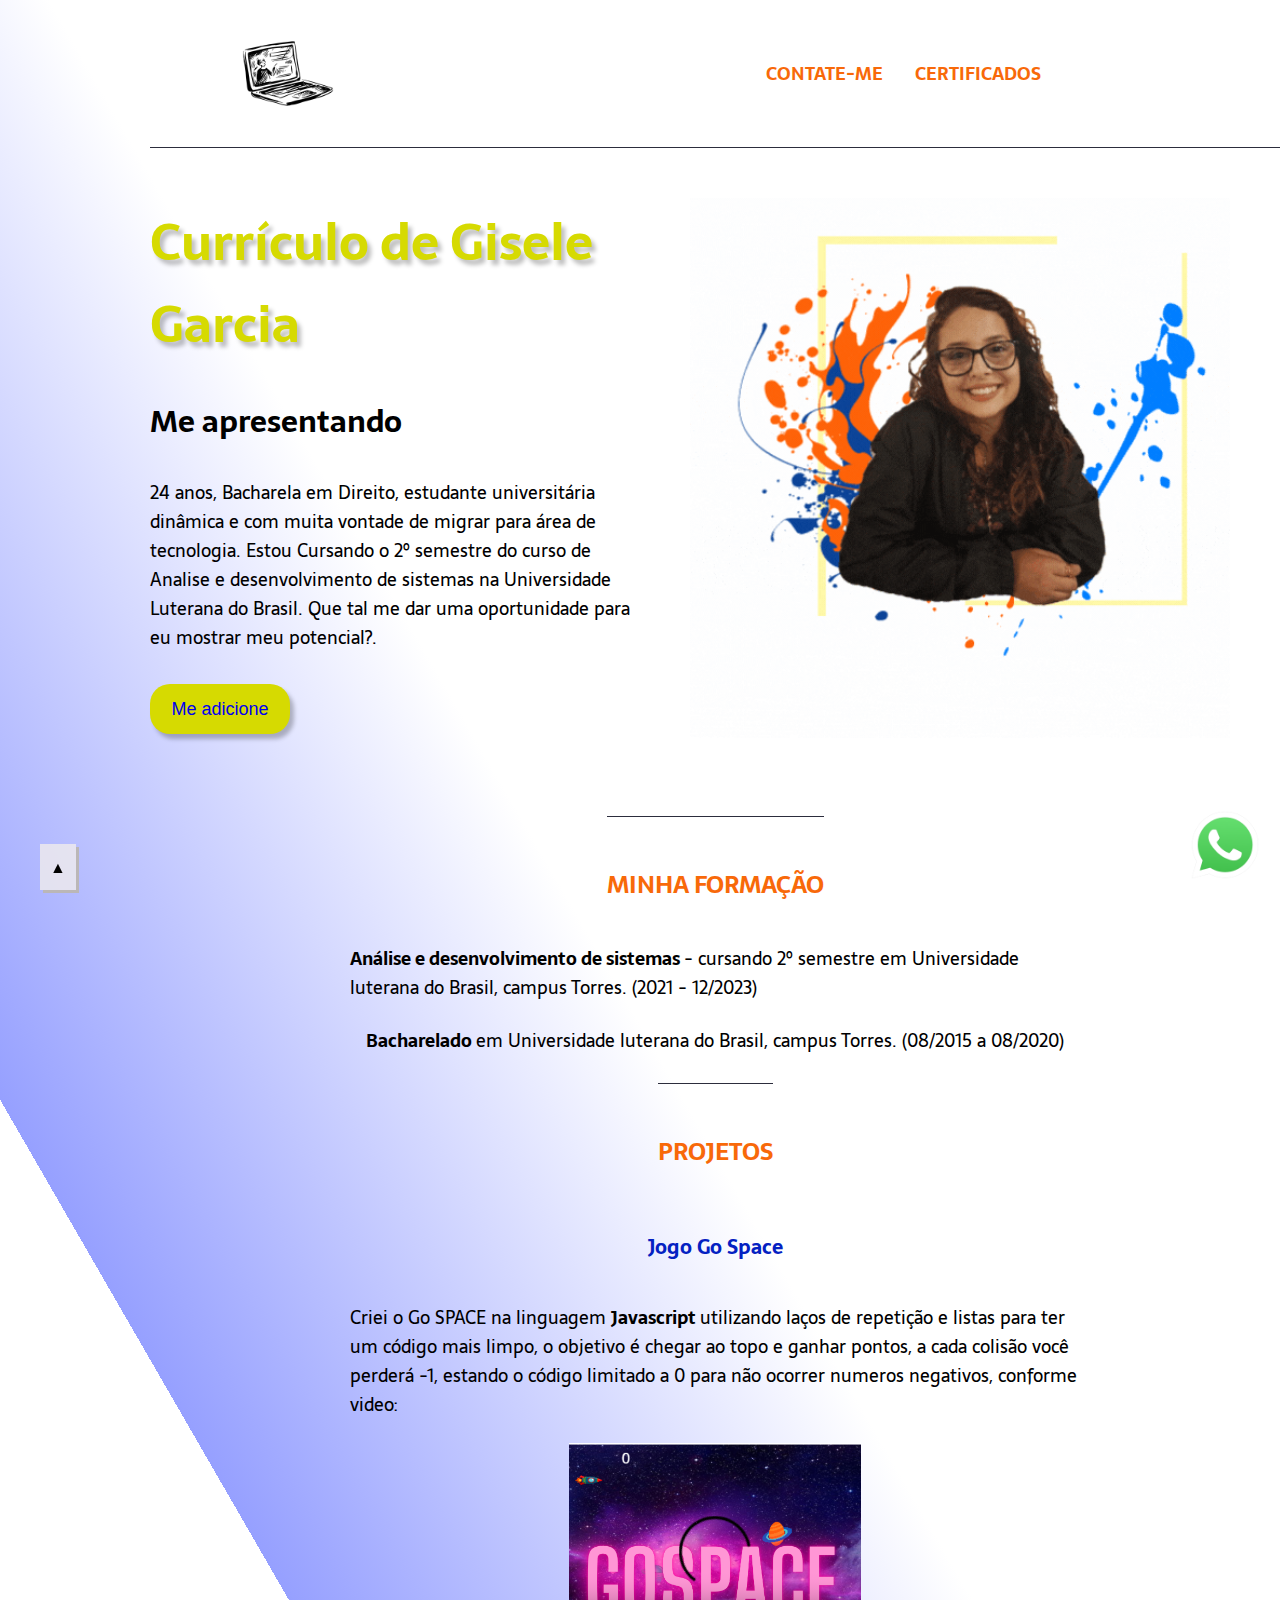
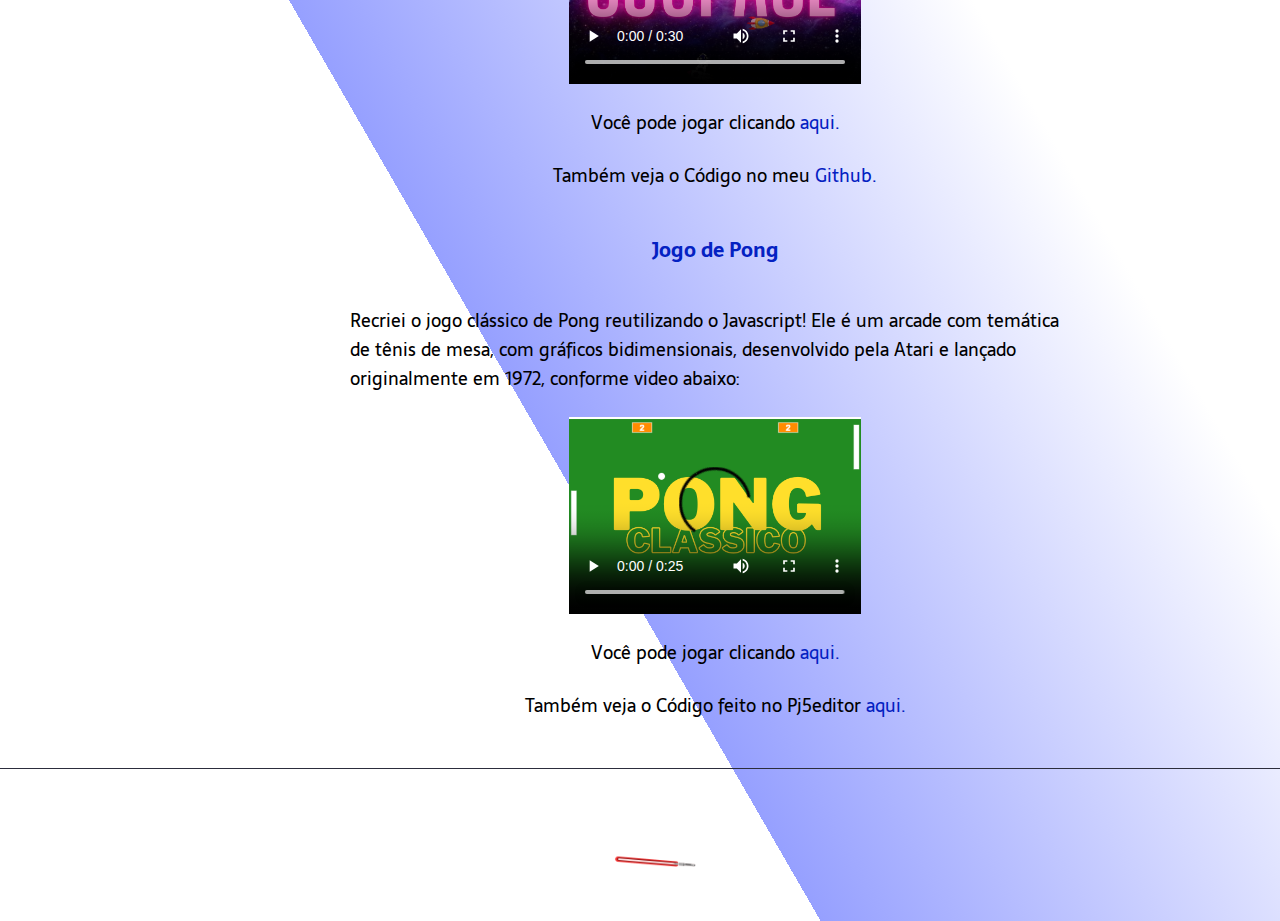
<file: index.html>
<!DOCTYPE html>
<html lang="pt-br">

<head>
    <meta charset="UTF-8">
    <meta name="viewport" content="width=device-width, initial-scale=1.0">
    <meta name = "description" content= " Minha apresentação pessoal aos Tech Recruiter, demonstrando meus conhecimentos em HTML e CSS para conseguir a primeira oportunidade na área de Tecnologia ">
    <title> Meu currículo - em busca da primeira vaga em TI </title>
    <link rel="stylesheet" href="index.css">
    <script src="main.js" defer></script>
    
</head>

<body>
    <header class="cabecalho"> 
        <img class ="logo" src="index/logotipo.png" alt="um robo andando">
        <nav class="menu">
            <a href="https://api.whatsapp.com/send?phone=555100000000" target="_blank"class="menu-item"> Contate-me</a> 
            <a class="menu-item" href="https://cursos.alura.com.br/user/gisele97/fullCertificate/3975271124faffbfd410bc027b52bd0d" target="_blank">Certificados</a>
        </nav>

    </header>

    <main class="conteudo">
        <section class="conteudo-principal">
            <div class="conteudo-principal-escrito">
                <h1 class="conteudo-principal-escrito-titulo"> Gisele Garcia </h1>
                <h2 class="conteudo-principal-escrito-subtitulo"> Me apresentando</h2>
                <p class="paragrafo"> 
                    24 anos, Bacharela em Direito, estudante universitária dinâmica e com muita vontade de migrar para área de tecnologia. 
                    Estou Cursando o 2º semestre do curso de Analise e desenvolvimento de sistemas na Universidade Luterana do Brasil.
                    Que tal me dar uma oportunidade para eu mostrar meu potencial?.
                </p>
                <button class="conteudo-principal-escrito-botao"><a href="https://www.linkedin.com/in/gisele-da-luz-garcia-78688518b/" target="_blank">Me adicione</a></button>
            </div>
            <img class="conteudo-principal-imagem" src="index\Design sem nome.gif" alt=""> 
        </section>

        <section class="conteudo-secundario">
                <h3 class="conteudo-secundario-titulo"> Minha formação</h3>
                <p>
                    <strong> Análise e desenvolvimento de sistemas </strong> - cursando 2º semestre em Universidade luterana do Brasil, campus Torres. (2021 - 12/2023)
                </p>
                <p>
                    <strong> Bacharelado </strong> em Universidade luterana do Brasil, campus Torres. (08/2015 a 08/2020)
                </p>
        </section>
        <section class="conteudo-secundario-projetos">
                <h3 class = "conteudo-secundario-titulo"> Projetos</h3>
                <h4 class="titulo-jogo"> Jogo Go Space </h4>
                <p>
                    Criei o Go SPACE na linguagem <strong>Javascript </strong> utilizando laços de repetição e listas para ter um código mais limpo,  o objetivo é chegar ao topo e ganhar pontos, a cada colisão você perderá -1, estando o código limitado a 0 para não ocorrer numeros negativos, conforme video:
                </p>

                <video width="40%" poster="index/poster_gospace.png" controls>
                    <source src="index/gospace.mp4"  type="video/mp4">
                    Video não compatível com seu navegador
                </video>

                <p>
                    Você pode jogar clicando <a class="link-acesso" href="jogo_gospace.html">aqui.</a>
                </p>
                <p>
                    Também veja o Código no meu <a class="link-acesso" href="https://github.com/giselegarcia/gospace">Github.</a>
                </p>
               
                <h4 class="titulo-jogo">  Jogo de Pong</h4>
                <p>
                    Recriei o jogo clássico de Pong reutilizando o Javascript! Ele é um arcade com temática de tênis de mesa, com gráficos bidimensionais, desenvolvido pela Atari e lançado originalmente em 1972, conforme video abaixo:
                </p>
                <video width="40%" poster="index/poster_pong.png" controls>
                    <source src="index/jogo_de_pong.mp4"  type="video/mp4">
                    Video não compatível com seu navegador
                </video>



                <p>
                    Você pode jogar clicando <a class="link-acesso" href="jogo_pong.html">aqui.</a>
                </p>
                <p>
                    Também veja o Código feito no Pj5editor <a class="link-acesso" href="https://editor.p5js.org/giselegarcia/sketches/wikhNY0RH">aqui.</a>
                </p>

        </section>
    
        <a href="https://api.whatsapp.com/send?phone=555100000000" target="_blank">
            <img class="whatsapp" src="index/btn-whatsapp.png" alt="botao verde com um simbolo de telefone representando o aplicativo Whatsapp" title="Me encontre no Whatsapp">
        </a>
    </main>

    <footer class="rodape">
        <img  class="imagem" src="index/footer.gif" alt="Uma espada de lazer vermelho em movimento">
    </footer>
    <a class="voltatopo" href="#">&#9650;</a>

</body>
</html>
</file>
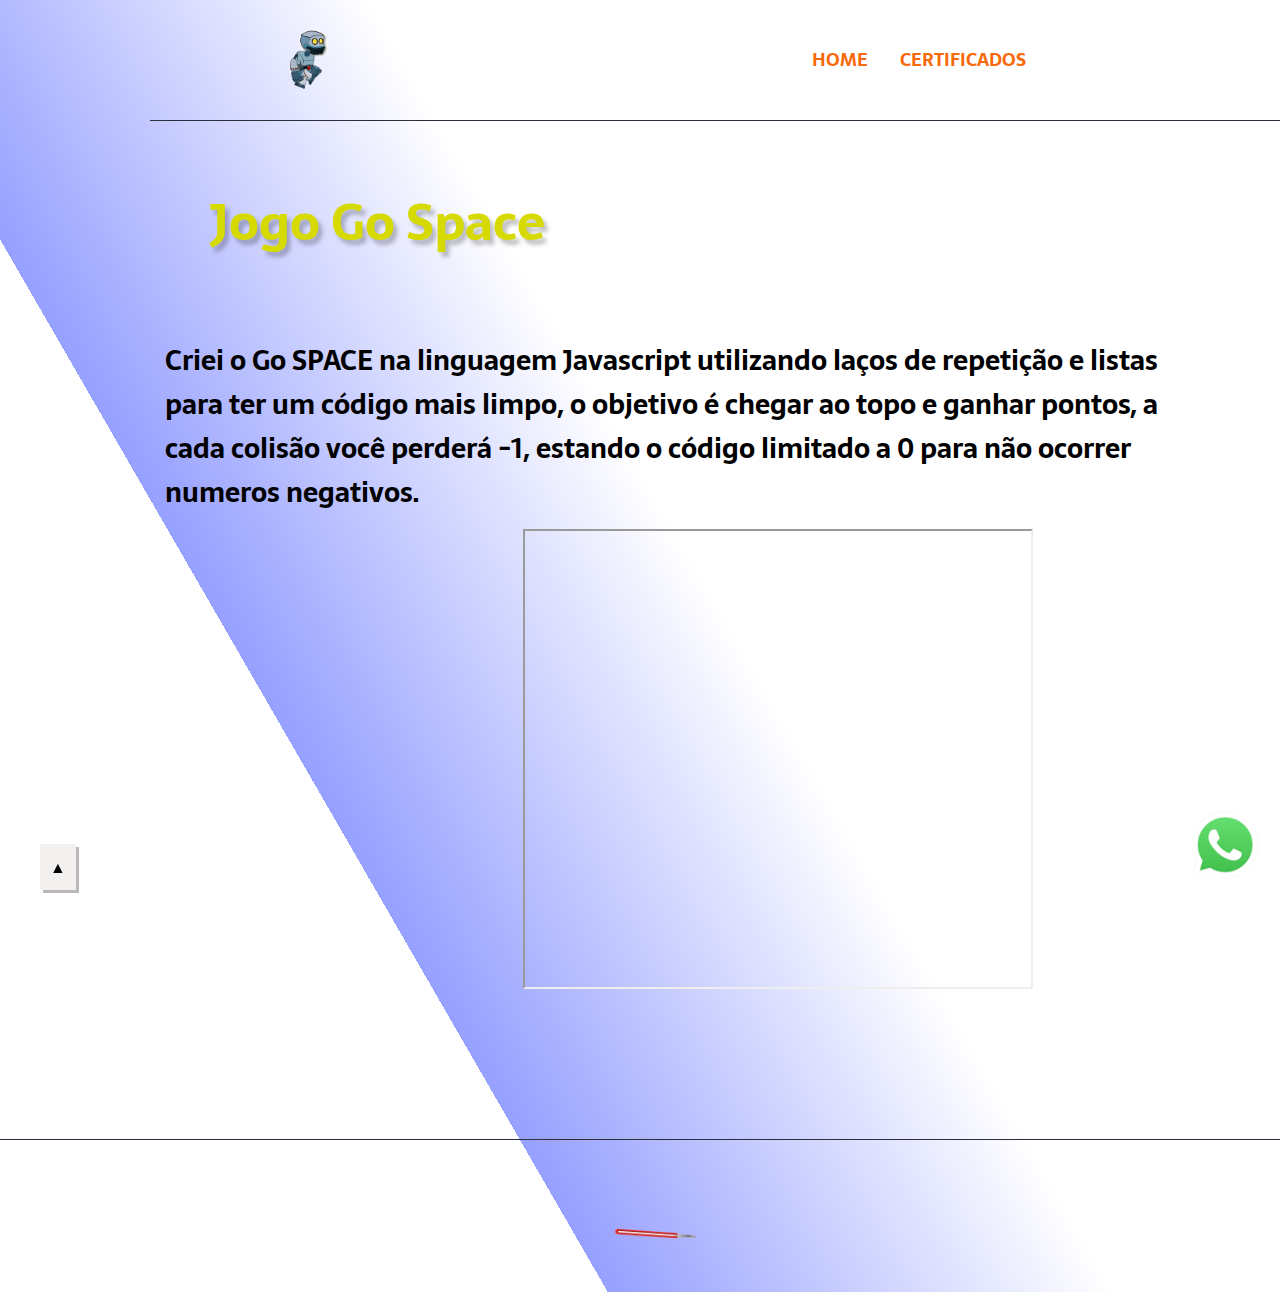
<file: jogo_gospace.html>
<!DOCTYPE html>
<html lang="pt-br">
<head>
    <meta charset="UTF-8">
    <meta http-equiv="X-UA-Compatible" content="IE=edge">
    <meta name="viewport" content="width=device-width, initial-scale=1.0">
    <title>Jogue o Go Space</title>
    <link rel="stylesheet" href="style_jogogospace.css">
</head>
<body>
    <header class="cabecalho"> 
        <img class ="logo" src="index/robo.gif" alt="um robo andando">
        <nav class="menu">
            <a class="menu-item" href="index.html">Home</a> 
            <a class="menu-item" href="https://cursos.alura.com.br/user/gisele97/fullCertificate/3975271124faffbfd410bc027b52bd0d" target="_blank">Certificados</a>
        </nav>
    </header>
    <main class="conteudo">
        <h1 class="conteudo-principal-escrito-titulo"> Jogo Go Space </h1>
        <section class="conteudo-principal">
            <div>
                <h2>
                    Criei o Go SPACE na linguagem <strong>Javascript </strong> utilizando laços de repetição e listas para ter um código mais limpo,  o objetivo é chegar ao topo e ganhar pontos, a cada colisão você perderá -1, estando o código limitado a 0 para não ocorrer numeros negativos.
                </h2>
            </div>
        </section>

        <iframe src="https://editor.p5js.org/giselegarcia/full/7_uuH2L4p" width="510" height="460"></iframe>

        <a href="https://api.whatsapp.com/send?phone=5551982761862" target="_blank">
        <img class="whatsapp" src="index/btn-whatsapp.png" alt="botao verde com um simbolo de telefone representando o aplicativo Whatsapp" title="Me encontre no Whatsapp">
        </a>

    </main>
    <footer class="rodape">
        <img  class="imagem" src="index/footer.gif" alt="Uma espada de lazer vermelho em movimento">
    </footer>

    <a class="voltatopo" href="#">&#9650;</a>
</body>
</html>
</file>
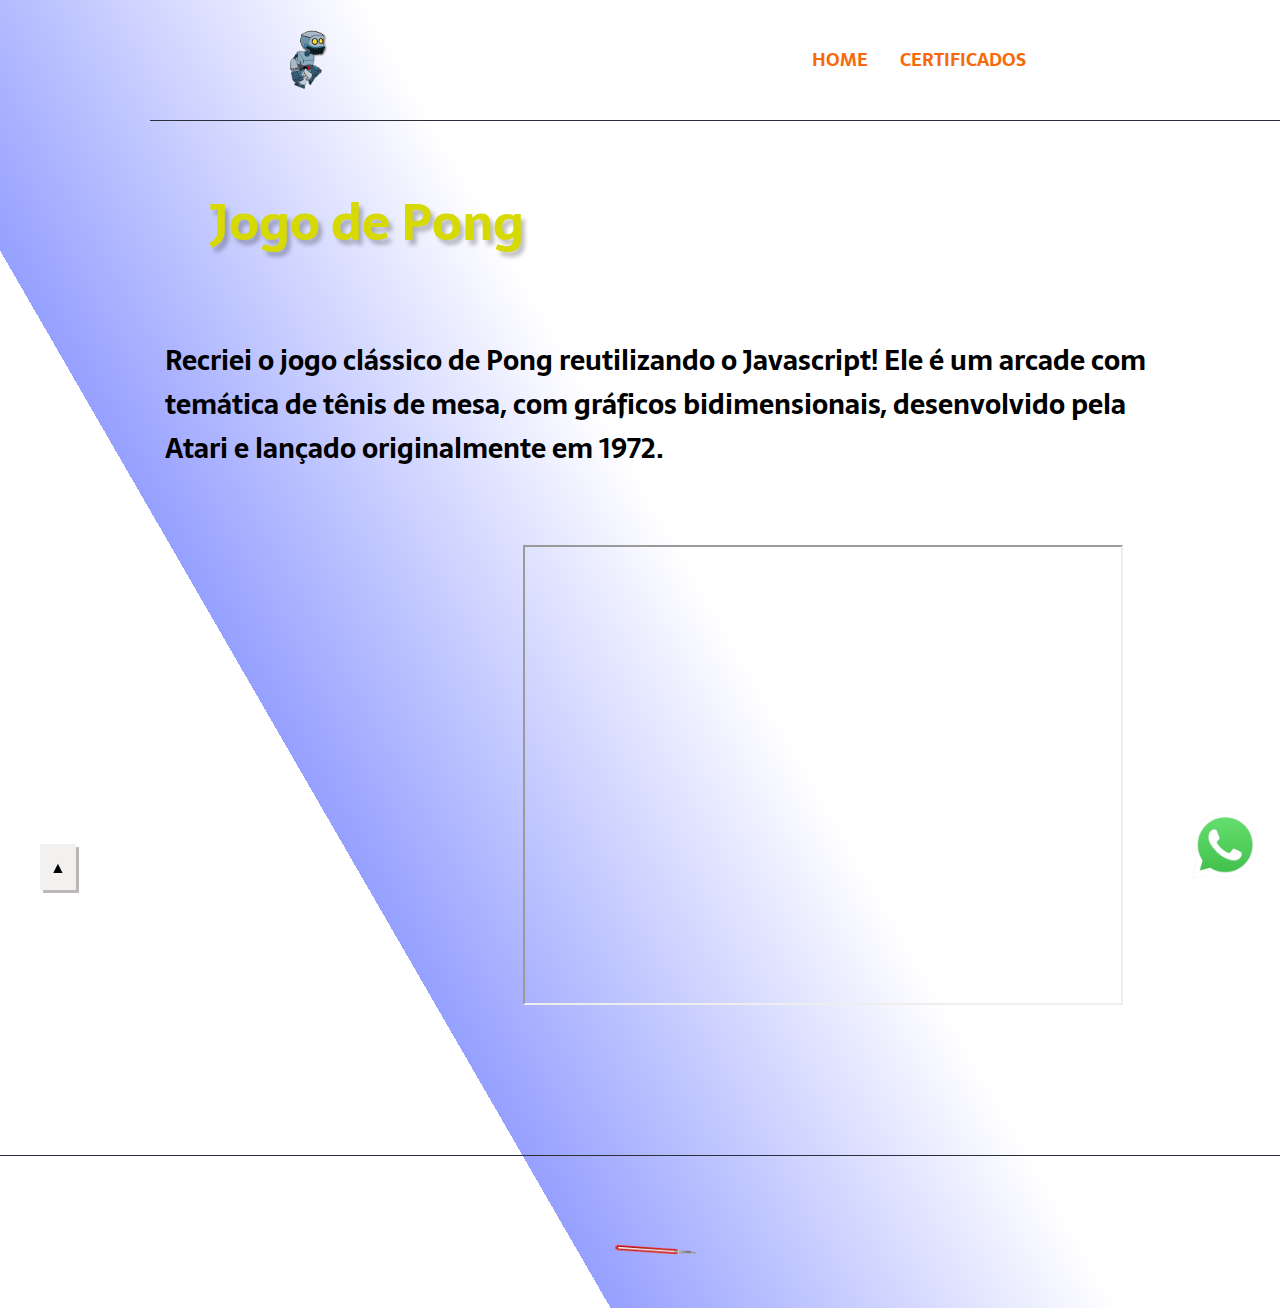
<file: jogo_pong.html>
<!DOCTYPE html>
<html lang="pt-br">
<head>
    <meta charset="UTF-8">
    <meta http-equiv="X-UA-Compatible" content="IE=edge">
    <meta name="viewport" content="width=device-width, initial-scale=1.0">
    <title>Jogue o Pong</title>
    <link rel="stylesheet" href="style_jogopong.css">
</head>
<body>
    <header class="cabecalho"> 
        <img class ="logo" src="index/robo.gif" alt="um robo andando">
        <nav class="menu">
            <a class="menu-item" href="index.html">Home</a> 
            <a class="menu-item" href="https://cursos.alura.com.br/user/gisele97/fullCertificate/3975271124faffbfd410bc027b52bd0d" target="_blank">Certificados</a>
        </nav>
    </header>
    <main class="conteudo">
        <h1 class="conteudo-principal-escrito-titulo"> Jogo de Pong </h1>
        <section class="conteudo-principal">
            <div>
                <h2>
                    Recriei o jogo clássico de Pong reutilizando o Javascript! Ele é um arcade com temática de tênis de mesa, com gráficos bidimensionais, desenvolvido pela Atari e lançado originalmente em 1972.
                </h2>
            </div>
        </section>
        <iframe src="https://editor.p5js.org/giselegarcia/full/wikhNY0RH"width="600px" height="460"></iframe>
        
        <a href="https://api.whatsapp.com/send?phone=5551982761862" target="_blank">
        <img class="whatsapp" src="index/btn-whatsapp.png" alt="botao verde com um simbolo de telefone representando o aplicativo Whatsapp" title="Me encontre no Whatsapp">
        </a>

    </main>
    <footer class="rodape">
        <img  class="imagem" src="index/footer.gif" alt="Uma espada de lazer vermelho em movimento">
    </footer>

    <a class="voltatopo" href="#">&#9650;</a>
</body>
</html>
</file>
<file: index.css>
@import url('https://fonts.googleapis.com/css2?family=Lato:wght@300&family=Sarala:wght@400;700&display=swap');


*{
    margin: 0;
    padding: 0;
    box-sizing: border-box;
    text-decoration: none;
}

body{
    font-family: 'Sarala', sans-serif;
    font-weight: 400;
    font-size: 100%;
    background: linear-gradient(60deg, #ffffff 30%, #9dafff 10%, #96a0ff 5%, #ffffff 55%);
    
}

.cabecalho{
    display: flex;
    flex-direction: row;
    align-items: center;
    justify-content: space-around;
    padding: 24px;
    font-size: 18px;
   
}
.logo{
    width: 8%;
    
}

.menu{
    display: flex;
    gap: 32px;
}
.menu-item{
    text-transform: uppercase;
    font-weight: bold;
    text-decoration:none;
    color: #f86909 ;
}

.menu-item:hover{
    color: #2c2d3d;
    font-size: 20px;
    background-color:#d6da01;
    border: none;
    box-shadow: 4px 5px 4px rgb(0,0,0,0.25);
    border-radius: 20px;
    padding: 15px;
}
.menu-item:active{
    color:#0421c2;
}

.conteudo{
    border-top: 0.4px solid #2c2d3d;
    color: #000000;
    font-size: 18px;
    margin-bottom: 48px;
    margin-left: 150px;
}
.conteudo-principal{
    display: flex;
    justify-content: space-around;
    flex-direction: row;
    align-items: center;
}

.conteudo-principal-escrito{
    display: flex;
    flex-direction: column;
    gap: 32px;
    
}
.conteudo-principal-escrito-titulo{
    font-size: 50px;
    color: #d6da01;
    text-shadow: 4px 5px 4px rgb(0,0,0,0.25);
}
.conteudo-principal-escrito-subtitulo{
    font-size: 30px;
    color: #000000;
}
.conteudo-principal-escrito-botao{
    background-color:#d6da01;
    width: 140px;
    height: 50px;
    border: none;
    box-shadow: 4px 5px 4px rgb(0,0,0,0.25);
    border-radius: 20px;
    font-size: 18px;
    color: #000000;
}
.conteudo-principal-escrito-botao:hover{
    color: #ffffff;
    font-size: 22px;
    background-color:#3b38f7;
}
.conteudo-principal-escrito-botao:active{
    color:#f86909;
}

.conteudo-principal-imagem{
    height: 600px;
    margin: 20px;
    padding: 30px;
}
.conteudo-secundario, .conteudo-secundario-projetos{
    display: flex;
    flex-direction: column;
    align-items: center;
    gap: 24px;
    margin-top: 28px;
    margin-left: 200px;
    margin-right: 200px;

   
}
.conteudo-secundario-titulo{
    border-top: 0.4px solid #2c2d3d;
    padding-top: 48px;
    font-size: 24px;
    color: #f86909;
    margin-bottom: 16px;
    text-transform: uppercase;
}

.titulo-jogo{
    padding-top: 20px;
    font-size: 20px;
    color: #0421c2;
    margin-bottom: 16px;
}
.link-acesso{
    text-decoration:none;
    color: #0421c2;
}
.link-acesso:hover{
    color: #d6da01;
    font-size: 20px;
}
.link-acesso:active{
    color:#f86909;
}

.rodape{
    padding: 32px;
    border-top: 0.4px solid #2c2d3d;
}
.imagem{
    width: 10%;
    display: block;
    margin: 0 auto;
}

.whatsapp{
    width: 70px;
    height: 70px;
    text-decoration: none;
    position: fixed;
    bottom: 20px;
    right: 20px;
    z-index: 1;
}
.voltatopo{
    text-decoration: none;
    color: #000000;
    background-color: #f0ececcc;
    padding: 10px;
    position: fixed;
    left: 40px;
    bottom: 10px;
    box-shadow: 3px 3px 0 rgb(187, 183, 183);
    
}
</file>
<file: style_jogogospace.css>
@import url('https://fonts.googleapis.com/css2?family=Lato:wght@300&family=Sarala:wght@400;700&display=swap');


*{
    margin: 0;
    padding: 0;
    box-sizing: border-box;
    text-decoration: none;
}

body{
    font-family: 'Sarala', sans-serif;
    font-weight: 400;
    font-size: 100%;
    background: linear-gradient(60deg, #ffffff 30%, #9dafff 10%, #96a0ff 5%, #ffffff 55%);
    
}

.cabecalho{
    display: flex;
    flex-direction: row;
    align-items: center;
    justify-content: space-around;
    padding: 24px;
    font-size: 18px;
}
.logo{
    width: 8%;
    
}

.menu{
    display: flex;
    gap: 32px;
}
.menu-item{
    text-transform: uppercase;
    font-weight: bold;
    text-decoration:none;
    color: #f86909 ;
}

.menu-item:hover{
    color: #2c2d3d;
    font-size: 20px;
    background-color:#d6da01;
    border: none;
    box-shadow: 4px 5px 4px rgb(0,0,0,0.25);
    border-radius: 20px;
    padding: 15px;
}
.menu-item:active{
    color:#0421c2;
}

.conteudo{
    border-top: 0.4px solid #2c2d3d;
    color: #000000;
    margin-bottom: 48px;
    margin-left: 150px;
    
}
.conteudo-principal-escrito-titulo{
    display: flex;
    flex-direction:center;
    font-size: 50px;
    color: #d6da01;
    text-shadow: 4px 5px 4px rgb(0,0,0,0.25);
    padding: 30px;
    margin: 30px;
}
.conteudo-principal{
    display: flex;
    justify-content:space-around;
    align-items: center;
    font-size: 18px;
    color: #000000;
    padding: 15px;
    margin-right: 80px;
}

.rodape{
    padding: 32px;
    border-top: 0.4px solid #2c2d3d;
}
iframe{
    display: flex;
    align-items: center;
    margin-left: 33%;
    margin-bottom: 150px;
}

.imagem{
    width: 10%;
    display: block;
    margin: 0 auto;
}

.whatsapp{
    width: 70px;
    height: 70px;
    text-decoration: none;
    position: fixed;
    bottom: 20px;
    right: 20px;
    z-index: 1;
}
.voltatopo{
    text-decoration: none;
    color: #000000;
    background-color: #f0ececcc;
    padding: 10px;
    position: fixed;
    left: 40px;
    bottom: 10px;
    box-shadow: 3px 3px 0 rgb(187, 183, 183);
    
}
</file>
<file: style_jogopong.css>
@import url('https://fonts.googleapis.com/css2?family=Lato:wght@300&family=Sarala:wght@400;700&display=swap');


*{
    margin: 0;
    padding: 0;
    box-sizing: border-box;
    text-decoration: none;
}

body{
    font-family: 'Sarala', sans-serif;
    font-weight: 400;
    font-size: 100%;
    background: linear-gradient(60deg, #ffffff 30%, #9dafff 10%, #96a0ff 5%, #ffffff 55%);
    
}

.cabecalho{
    display: flex;
    flex-direction: row;
    align-items: center;
    justify-content: space-around;
    padding: 24px;
    font-size: 18px;
}
.logo{
    width: 8%;
    
}

.menu{
    display: flex;
    gap: 32px;
}
.menu-item{
    text-transform: uppercase;
    font-weight: bold;
    text-decoration:none;
    color: #f86909 ;
}

.menu-item:hover{
    color: #2c2d3d;
    font-size: 20px;
    background-color:#d6da01;
    border: none;
    box-shadow: 4px 5px 4px rgb(0,0,0,0.25);
    border-radius: 20px;
    padding: 15px;
}
.menu-item:active{
    color:#0421c2;
}

.conteudo{
    border-top: 0.4px solid #2c2d3d;
    color: #000000;
    margin-bottom: 48px;
    margin-left: 150px;
    
}
.conteudo-principal-escrito-titulo{
    display: flex;
    flex-direction:center;
    font-size: 50px;
    color: #d6da01;
    text-shadow: 4px 5px 4px rgb(0,0,0,0.25);
    padding: 30px;
    margin: 30px;
}
.conteudo-principal{
    display: flex;
    justify-content:space-around;
    align-items: center;
    font-size: 18px;
    color: #000000;
    padding: 15px;
    margin-right: 80px;
}

.rodape{
    padding: 32px;
    border-top: 0.4px solid #2c2d3d;
}
iframe{
    display: flex;
    align-items: center;
    margin-left: 33%;
    margin-bottom: 150px;
    margin-top: 60px;
}

.imagem{
    width: 10%;
    display: block;
    margin: 0 auto;
}

.whatsapp{
    width: 70px;
    height: 70px;
    text-decoration: none;
    position: fixed;
    bottom: 20px;
    right: 20px;
    z-index: 1;
}
.voltatopo{
    text-decoration: none;
    color: #000000;
    background-color: #f0ececcc;
    padding: 10px;
    position: fixed;
    left: 40px;
    bottom: 10px;
    box-shadow: 3px 3px 0 rgb(187, 183, 183);
    
}
</file>
